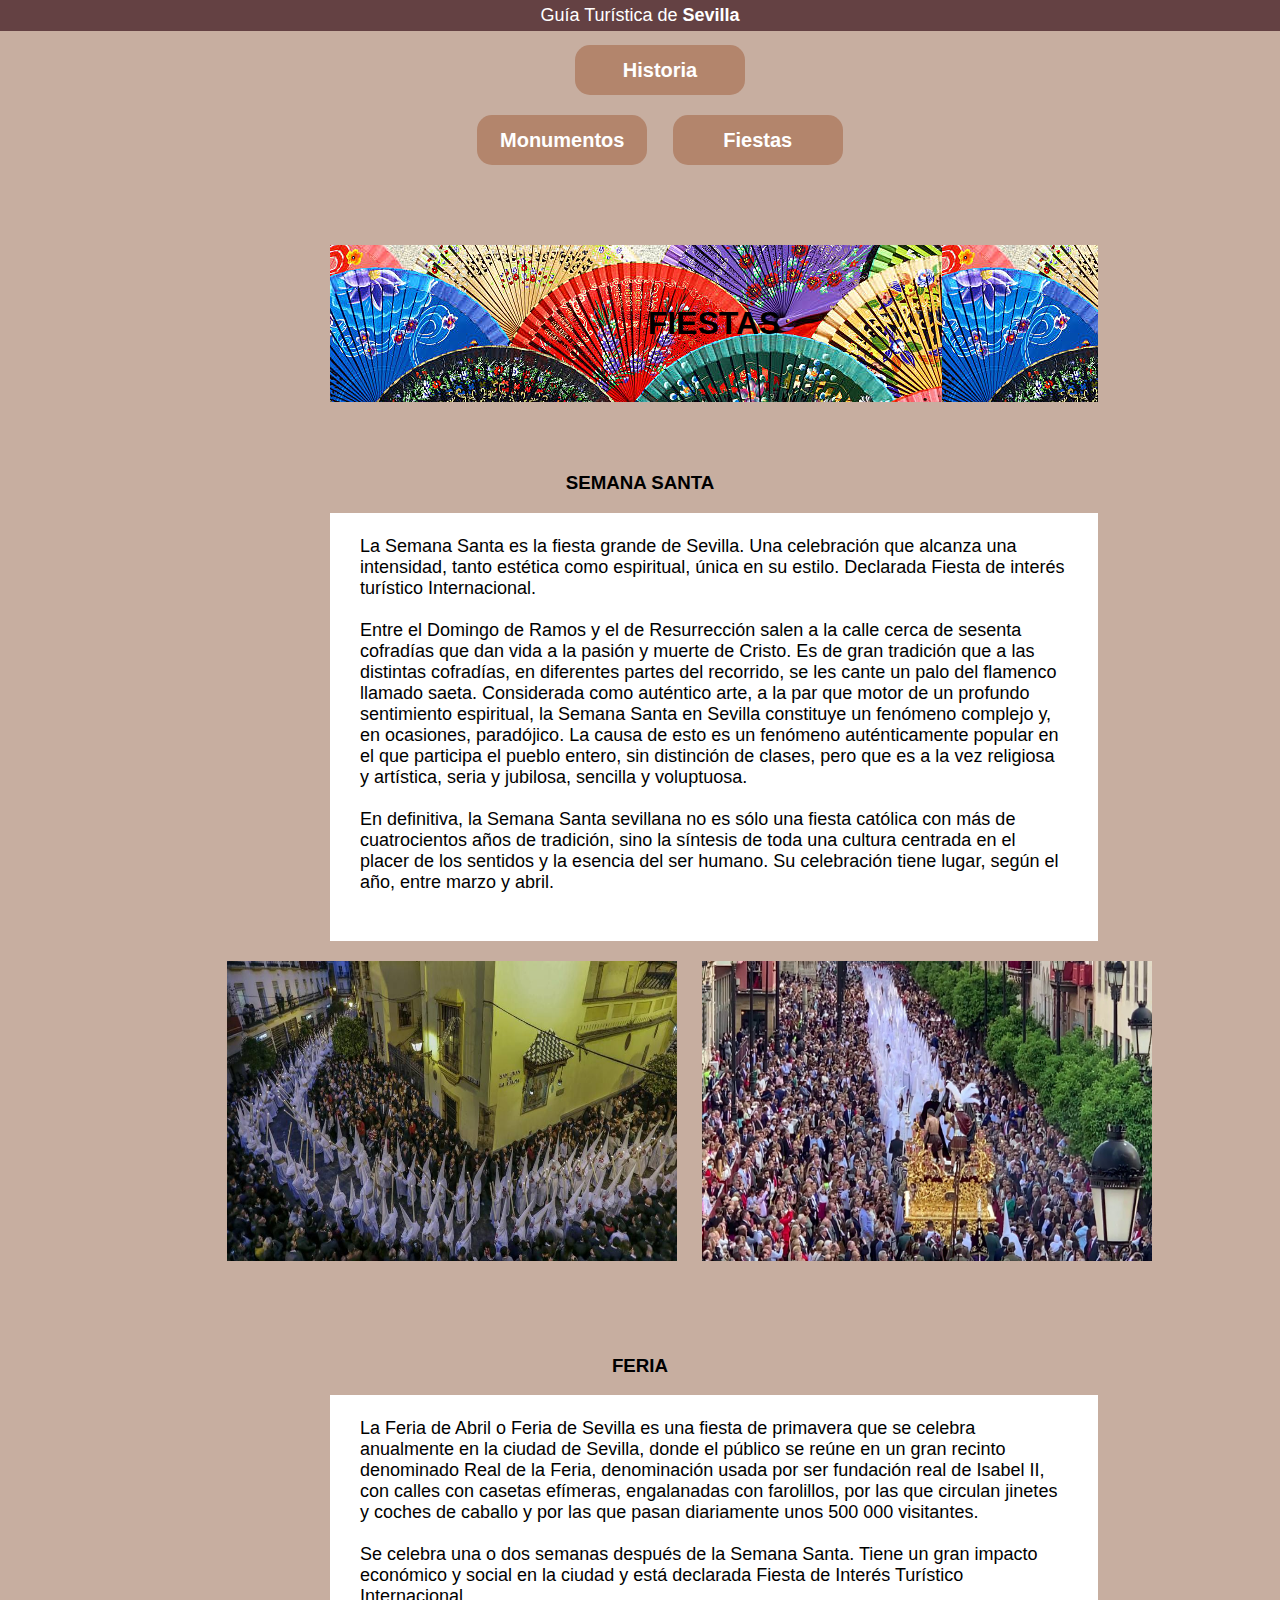
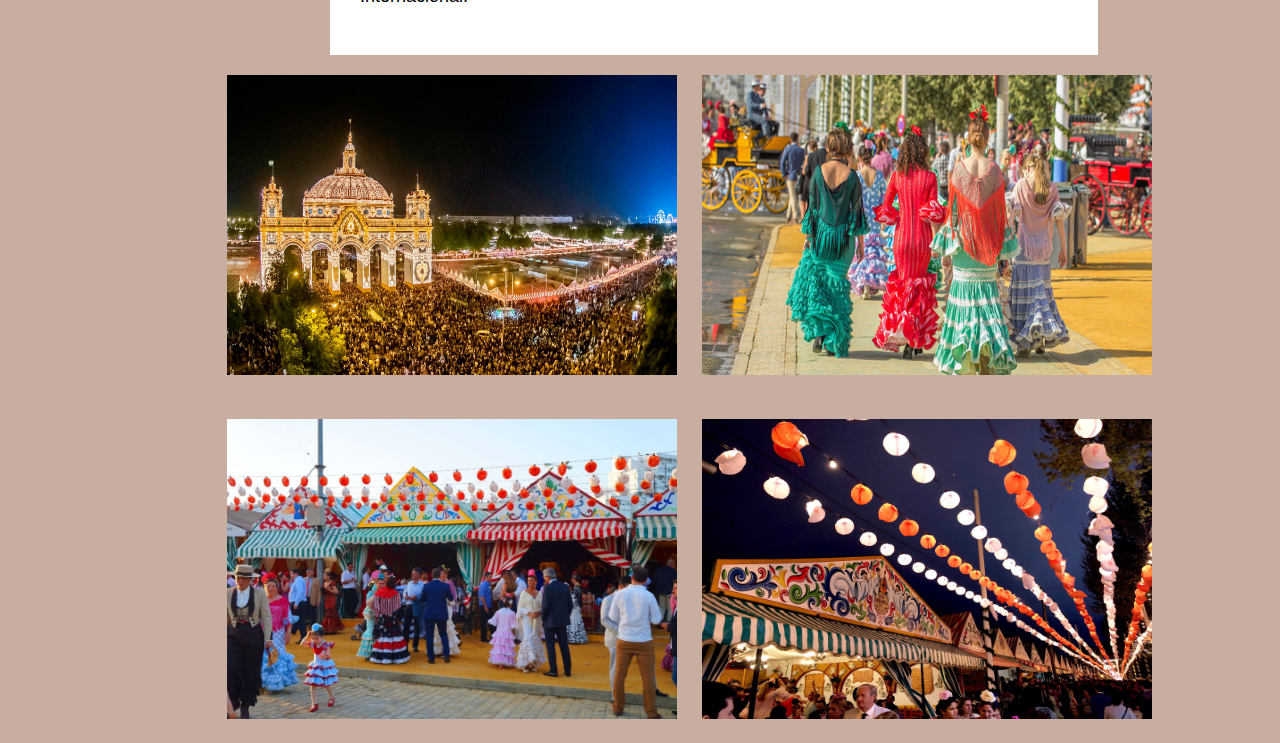
<file: fiestas.html>
<!DOCTYPE html>
<html>
    <head>
        <meta charset="utf-8">
        <meta http-equiv="X-UA-Compatible" content="IE=edge">
        <title>Guia Turística</title>
        <meta name="description" content="">
        <meta name="viewport" content="width=device-width, initial-scale=1">
        <link rel="stylesheet" href="css/style.css">
    </head>
    <body>
        <nav><a href="index.html">Guía Turística de <b>Sevilla</b></a></nav>
        
        <div id="menu">
            <ul id="menu_horizontal">
                <div id="sombreado"><li><a href="historia.html">Historia</a></li></div>
                <li><a href="monumentos.html">Monumentos</a></li>
                <li><a href="fiestas.html">Fiestas</a></li>
            </ul>

        </div>

        <div id="fondo2">
            <h1>FIESTAS</h1>
        </div>

        <h3>SEMANA SANTA</h3>
        <div id="caja">
            <p>La Semana Santa es la fiesta grande de Sevilla. Una celebración que alcanza una intensidad, tanto estética como espiritual, única en su estilo. Declarada Fiesta de interés turístico Internacional.
                <br><br>
            Entre el Domingo de Ramos y el de Resurrección salen a la calle cerca de sesenta cofradías que dan vida a la pasión y muerte de Cristo. Es de gran tradición que a las distintas cofradías, en diferentes partes del recorrido, se les cante un palo del flamenco llamado saeta.
            Considerada como auténtico arte, a la par que motor de un profundo sentimiento espiritual, la Semana Santa en Sevilla constituye un fenómeno complejo y, en ocasiones, paradójico. La causa de esto es un fenómeno auténticamente popular en el que participa el pueblo entero, sin distinción de clases, pero que es a la vez religiosa y artística, seria y jubilosa, sencilla y voluptuosa.
            <br><br>
            En definitiva, la Semana Santa sevillana no es sólo una fiesta católica con más de cuatrocientos años de tradición, sino la síntesis de toda una cultura centrada en el placer de los sentidos y la esencia del ser humano.
            Su celebración tiene lugar, según el año, entre marzo y abril.
             </p>
             
        </div>
    <div id="wrap">
        <div id="f2"><img src="src/nazarenio.jpg" width="250" height="150"></div>
        <div id="f2"><img src="src/semanasanta2.jpg"width="250" height="150"></div>
    </div>  
        <h3>FERIA</h3>
        <div id="caja">
            <p>La Feria de Abril o Feria de Sevilla es una fiesta de primavera que se celebra anualmente en la ciudad de Sevilla, donde el público se reúne en un gran recinto denominado Real de la Feria, denominación usada 
                por ser fundación real de Isabel II, con calles con casetas efímeras, engalanadas con farolillos, por las que circulan jinetes y coches de caballo y por las que pasan diariamente unos 500 000 visitantes.
               <br><br> 
                Se celebra una o dos semanas después de la Semana Santa. Tiene un gran impacto económico y social en la ciudad y está declarada Fiesta de Interés Turístico Internacional.
            </p>

               
              
        </div>
        <div id="wrap">
            <div id="f2"><img src="src/feria.jpg" width="250" height="150"></div>
            <div id="f2"><img src="src/feria2.jpg"width="250" height="150"></div>
            <div id="f2"><img src="src/feria3.jpg" width="250" height="150"></div>
            <div id="f2"><img src="src/feria4.jpg"width="250" height="150"></div>
        </div>
    </body>
</html>
</file>
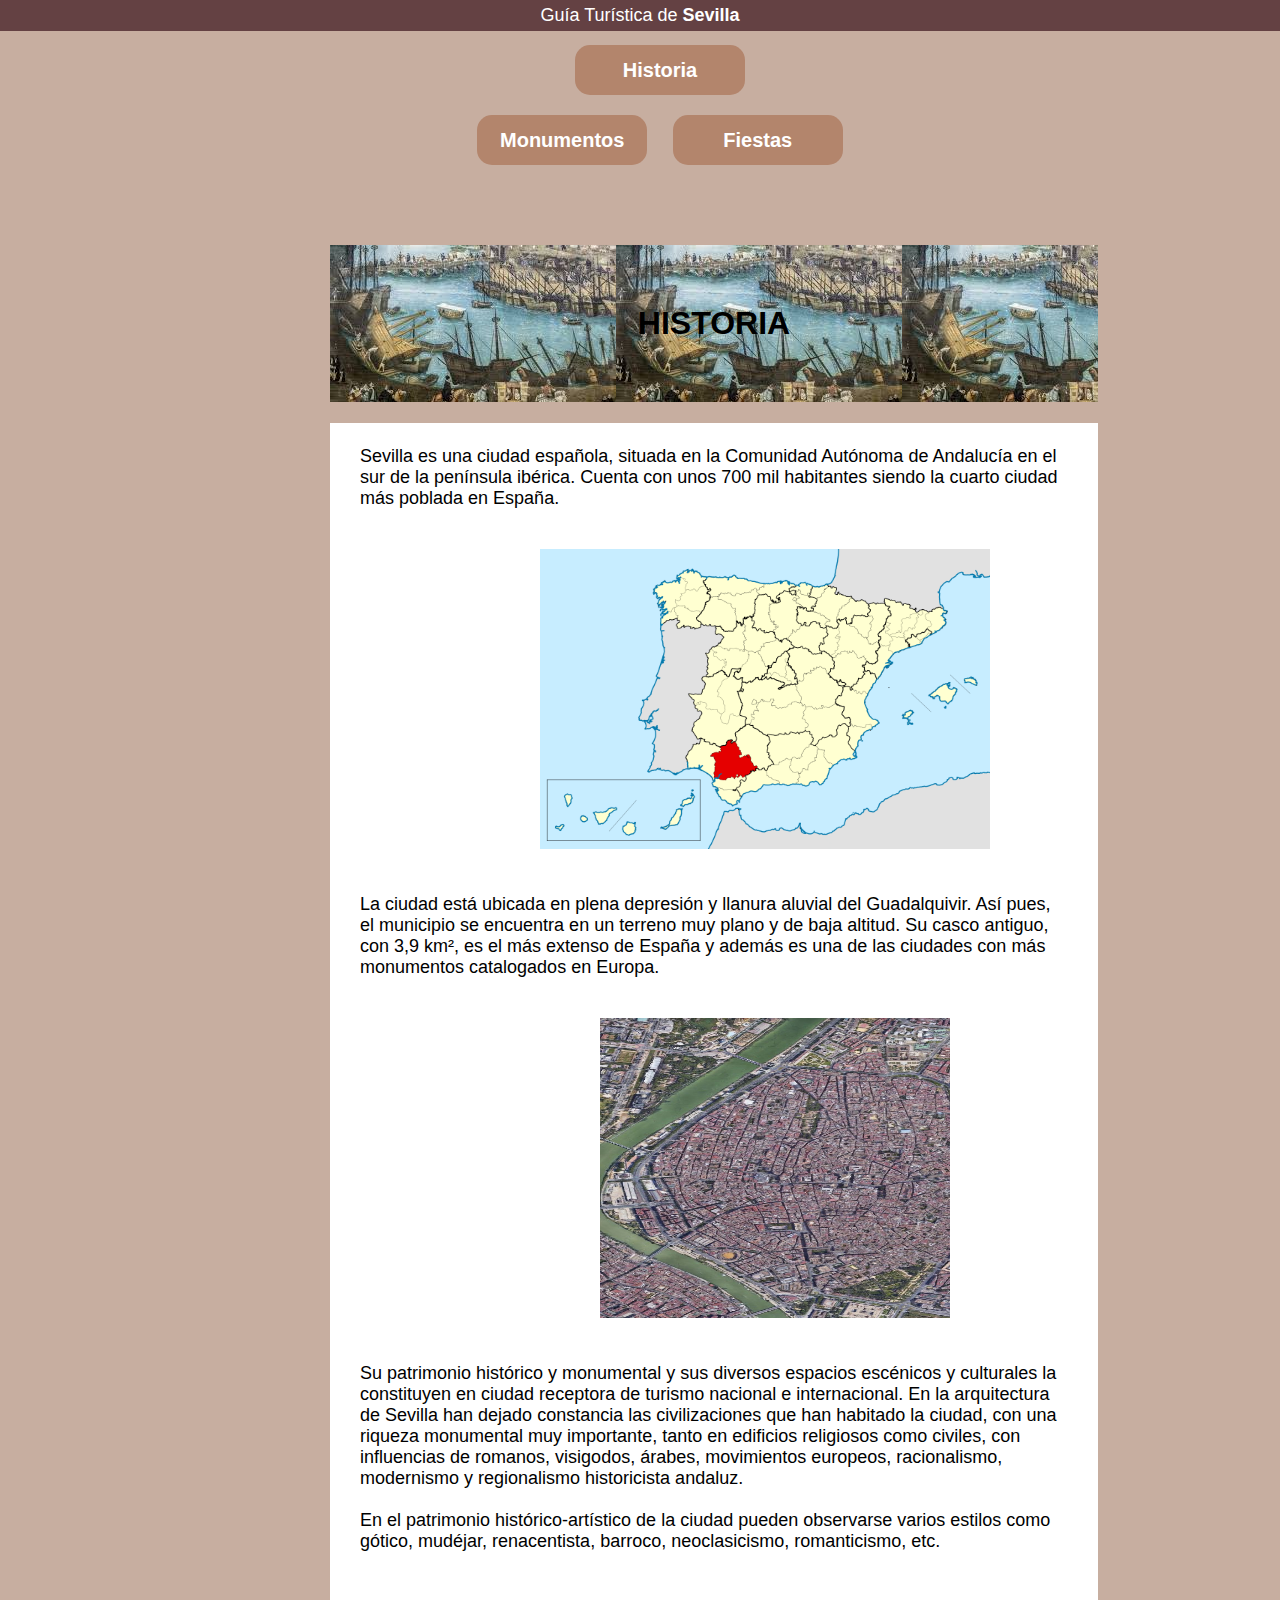
<file: historia.html>
<!DOCTYPE html>
<html>
    <head>
        <meta charset="utf-8">
        <meta http-equiv="X-UA-Compatible" content="IE=edge">
        <title>Guia Turística</title>
        <meta name="description" content="">
        <meta name="viewport" content="width=device-width, initial-scale=1">
        <link rel="stylesheet" href="css/style.css">
    </head>
    <body >
       
        <nav><a href="index.html">Guía Turística de <b>Sevilla</b></a></nav>
        
        <div id="menu">
            <ul id="menu_horizontal">
                <div id="sombreado"><li><a href="historia.html">Historia</a></li></div>
                <li><a href="monumentos.html">Monumentos</a></li>
                <li><a href="fiestas.html">Fiestas</a></li>
            </ul>
        </div>

        <div id="fondo">
            <h1>HISTORIA</h1>
        </div>


        <div id="caja">
        <p> Sevilla es una ciudad española, situada en la Comunidad Autónoma de Andalucía en el sur de la península ibérica.
            Cuenta con unos 700 mil habitantes siendo la cuarto ciudad más poblada en España.
            
                <div id="i1"><img src="src/mapa.png" width="240" height="180"></div>
          
            La ciudad está ubicada en plena depresión y llanura aluvial del Guadalquivir. Así pues, el municipio se encuentra en un terreno muy plano y de baja altitud.
            Su casco antiguo, con 3,9 km², es el más extenso de España y además es una de las ciudades con más monumentos catalogados en Europa. 
            
                <div id="i2"><img src="src/mapa2.jpg"width="200" height="250"></div>
            
            Su patrimonio histórico y monumental y sus diversos espacios escénicos y culturales la constituyen en ciudad receptora de turismo nacional e internacional.
            En la arquitectura de Sevilla han dejado constancia las civilizaciones que han habitado la ciudad, con una riqueza monumental muy importante, tanto en edificios 
            religiosos como civiles, con influencias de romanos, visigodos, árabes, movimientos europeos, racionalismo, modernismo y regionalismo historicista andaluz.
            <br><br>
            En el patrimonio histórico-artístico de la ciudad pueden observarse varios estilos como gótico, mudéjar, renacentista, barroco, neoclasicismo, romanticismo, etc.
        </p>
        </div>
   
    </body>
</html>
</file>
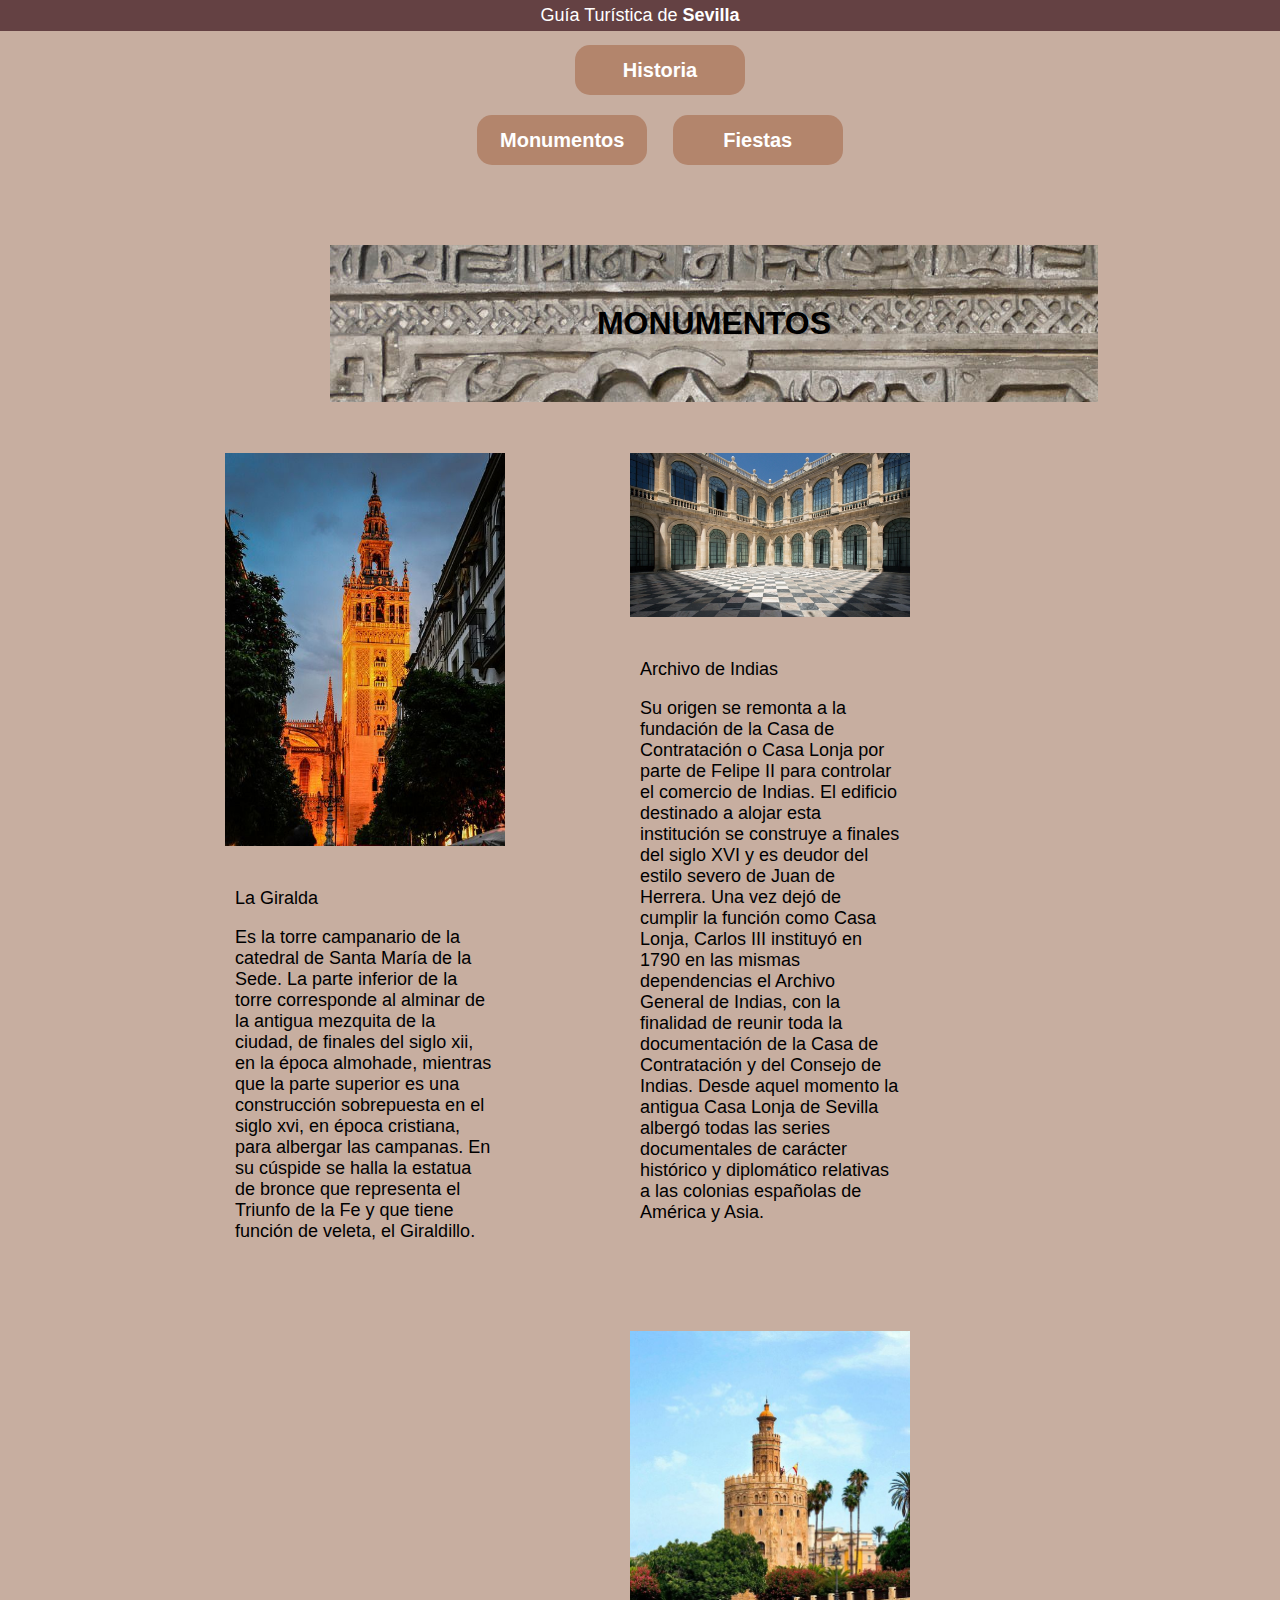
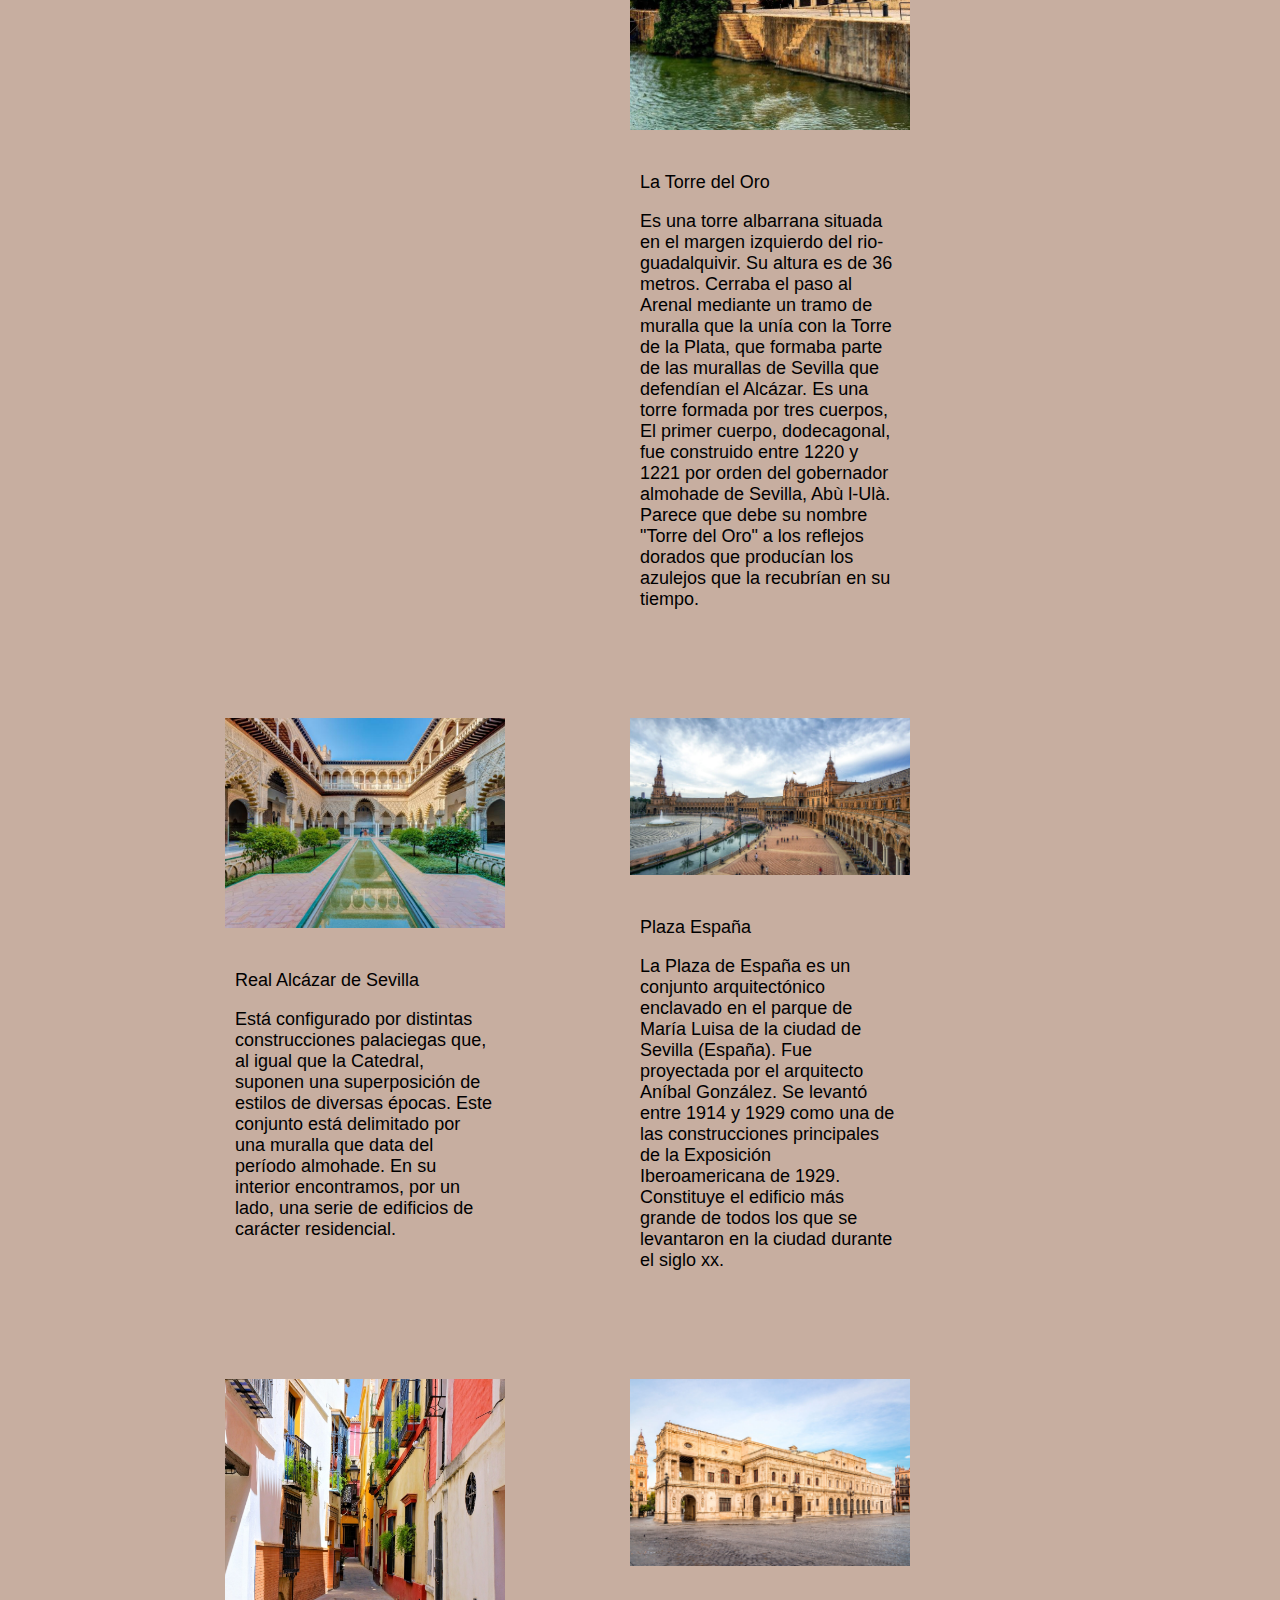
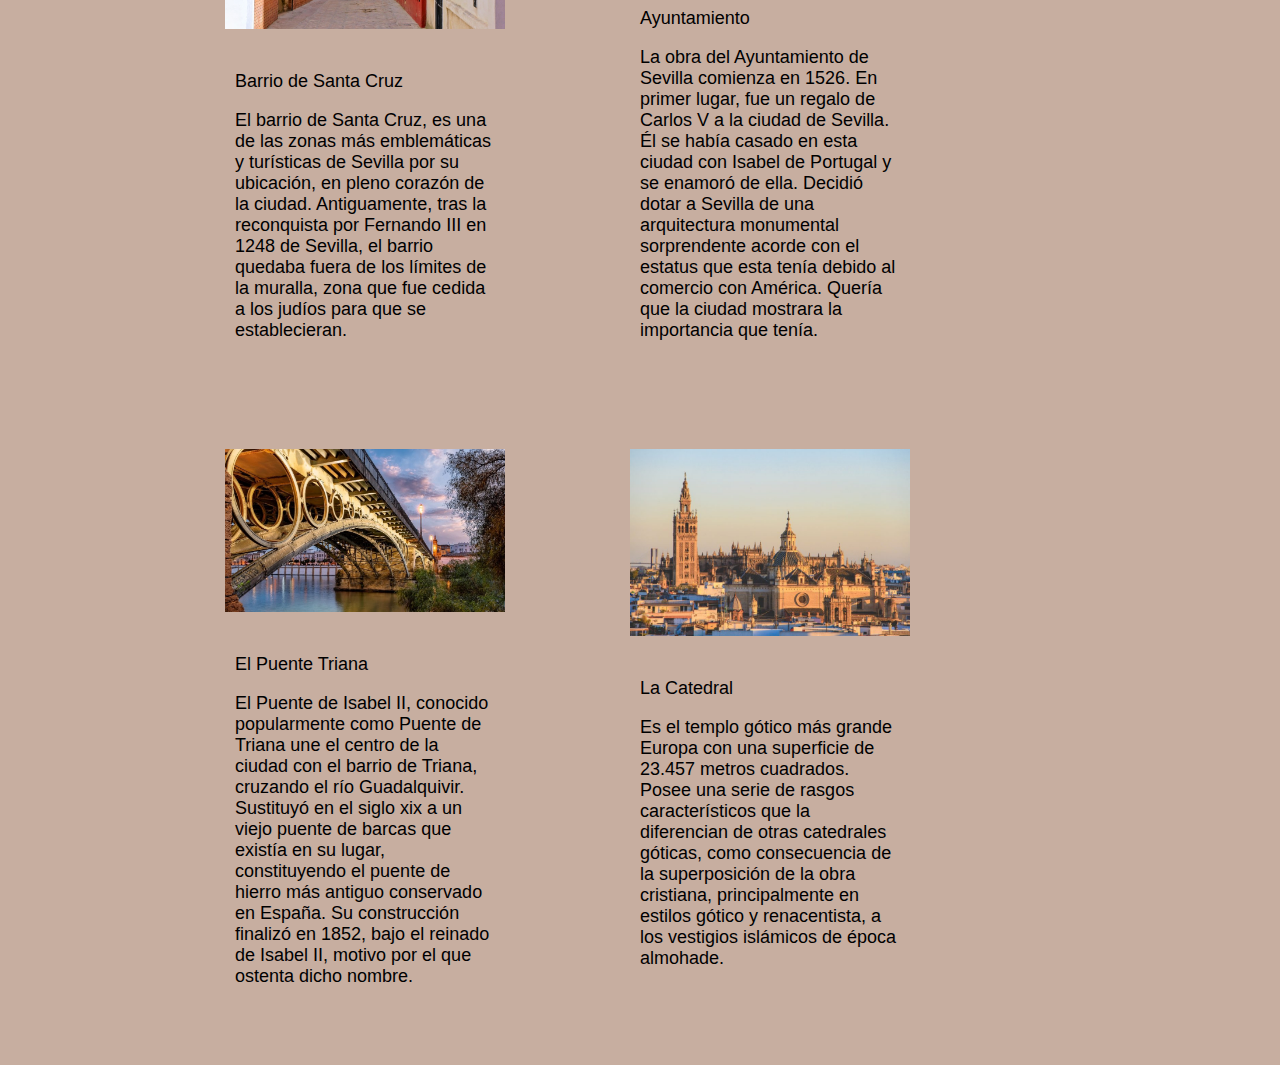
<file: monumentos.html>
<!DOCTYPE html>
<html>
    <head>
        <meta charset="utf-8">
        <meta http-equiv="X-UA-Compatible" content="IE=edge">
        <title>Guia Turística</title>
        <meta name="description" content="">
        <meta name="viewport" content="width=device-width, initial-scale=1">
        <link rel="stylesheet" href="css/style.css">
    </head>
    <body>
        <nav><a href="index.html">Guía Turística de <b>Sevilla</b></a></nav>
        
        <div id="menu">
            <ul id="menu_horizontal">
                <div id="sombreado"><li><a href="historia.html">Historia</a></li></div>
                <li><a href="monumentos.html">Monumentos</a></li>
                <li><a href="fiestas.html">Fiestas</a></li>
            </ul>
        </div>

        <div id="fondo1">
            <h1>MONUMENTOS</h1>
        </div>

        
        <div id="w">
        <div id="galeria">
            <div id="foto">
                <img src="src/giralda.jpg">
            </div>
            <div id="texto">
                <p>
                    La Giralda
                </p>
                <p>
                    Es la torre campanario de la catedral de Santa María de la Sede.
                    La parte inferior de la torre corresponde al alminar de la antigua
                    mezquita de la ciudad, de finales del siglo xii, en la época almohade,
                    mientras que la parte superior es una construcción sobrepuesta en el siglo xvi, 
                    en época cristiana, para albergar las campanas. En su cúspide se halla la estatua
                    de bronce que representa el Triunfo de la Fe y que tiene función de veleta, el Giraldillo.
                </p>
            </div>
        </div>

        <div id="galeria">
            <div id="foto">
                <img src="src/archivo2.jpg">
            </div>
            <div id="texto">
                <p>
                    Archivo de Indias
                </p>
                <p>Su origen se remonta a la fundación de la Casa de Contratación o Casa Lonja por parte de Felipe II para controlar el comercio de Indias. 
                    El edificio destinado a alojar esta institución se construye a finales del siglo XVI y es deudor del estilo severo de Juan de Herrera. 
                    Una vez dejó de cumplir la función como Casa Lonja, Carlos III instituyó en 1790 en las mismas dependencias el Archivo General de Indias,
                    con la finalidad de reunir toda la documentación de la Casa de Contratación y del Consejo de Indias. Desde aquel momento la antigua Casa Lonja de Sevilla
                    albergó todas las series documentales de carácter histórico y diplomático relativas a las colonias españolas de América y Asia.   
                </p>
            </div>
        </div>
       

        <div id="galeria">
            <div id="foto">
                <img src="src/torre.jpg">
            </div>
            <div id="texto">
                <p>
                    La Torre del Oro
                </p>
                <p>
                    Es una torre albarrana situada en el margen izquierdo del rio-guadalquivir. Su altura es de 36 metros. Cerraba el paso al Arenal mediante un tramo de 
                    muralla que la unía con la Torre de la Plata, que formaba parte de las murallas de Sevilla que defendían el Alcázar. Es una torre formada por tres cuerpos,
                    El primer cuerpo, dodecagonal, fue construido entre 1220 y 1221 por orden del gobernador almohade de Sevilla, Abù l-Ulà. 
                    Parece que debe su nombre "Torre del Oro" a los reflejos dorados que producían los azulejos que la recubrían en su tiempo.
                     </p>
            </div>
        </div>

        <div id="galeria">
            <div id="foto">
                <img src="src/alcazar.jpg">
            </div>
            <div id="texto">
                <p>
                    Real Alcázar de Sevilla
                </p>
                <p>
                    Está configurado por distintas construcciones palaciegas que, al igual que la Catedral, suponen una superposición de 
                    estilos de diversas épocas. Este conjunto está delimitado por una muralla que data del período almohade. En su interior encontramos,
                    por un lado, una serie de edificios de carácter residencial.
                     </p>
            </div>
        </div>

        <div id="galeria">
            <div id="foto">
                <img src="src/plaza.jpg">
            </div>
            <div id="texto">
                <p>
                    Plaza España
                </p>
                <p>
                    La Plaza de España es un conjunto arquitectónico enclavado en el parque de María Luisa de la ciudad de Sevilla (España). 
                    Fue proyectada por el arquitecto Aníbal González. Se levantó entre 1914 y 1929 como una de las construcciones principales de la Exposición
                    Iberoamericana de 1929. Constituye el edificio más grande de todos los que se levantaron en la ciudad durante el siglo xx.
                </p>
            </div>
        </div>

        <div id="galeria">
            <div id="foto">
                <img src="src/juderia.jpg">
            </div>
            <div id="texto">
                <p>
                   Barrio de Santa Cruz
                </p>
                <p> 
                    El barrio de Santa Cruz, es una de las zonas más emblemáticas y turísticas de Sevilla por su ubicación, en pleno corazón de la ciudad.
                    Antiguamente, tras la reconquista por Fernando III en 1248 de Sevilla, el barrio quedaba fuera de los límites de la muralla, zona que fue 
                    cedida a los judíos para que se establecieran.
                </p>
            </div>
        </div>

        <div id="galeria">
            <div id="foto">
                <img src="src/ayuntamiento.jpg">
            </div>
            <div id="texto">
                <p>
                    Ayuntamiento
                </p>
                <p>
                    La obra del Ayuntamiento de Sevilla comienza en 1526.  En primer lugar, fue un regalo de Carlos V a la ciudad de Sevilla.
                    Él se había casado en esta ciudad con Isabel de Portugal y se enamoró de ella. Decidió dotar a Sevilla de una arquitectura 
                    monumental sorprendente acorde con el estatus que esta tenía debido al comercio con América. Quería que la ciudad mostrara la 
                    importancia que tenía. 
                </p>
            </div>
        </div>

        

        <div id="galeria">
            <div id="foto">
                <img src="src/puente.jpg">
            </div>
            <div id="texto">
                <p>
                    El Puente Triana
                </p>
                <p>
                    El Puente de Isabel II, conocido popularmente como Puente de Triana une el centro de la ciudad con el barrio de Triana, cruzando el río Guadalquivir.
                    Sustituyó en el siglo xix a un viejo puente de barcas que existía en su lugar, constituyendo el puente de hierro más antiguo conservado en España. 
                    Su construcción finalizó en 1852, bajo el reinado de Isabel II, motivo por el que ostenta dicho nombre.
                </p>
            </div>
        </div>

        <div id="galeria">
            <div id="foto">
                <img src="src/catedral.jpg">
            </div>
            <div id="texto">
                <p>
                    La Catedral
                </p>
                <p>
                    Es el templo gótico más grande Europa con una superficie de 23.457 metros cuadrados. 
                    Posee una serie de rasgos característicos que la diferencian de otras catedrales góticas, como consecuencia de la superposición de la obra cristiana,
                    principalmente en estilos gótico y renacentista, a los vestigios islámicos de época almohade.
                </p>
            </div>
        </div>

      
    </div>

        <script src="" async defer></script>
    </body>
</html>
</file>
<file: css/style.css>
body{
    font-family: Arial;
    padding:0;
    margin:0;
    height:100%;
}

nav {
    position: fixed;
    background-color: #644143;
    top: 0;
    width: 100%;
    text-align: center;
    font-size: 18px;
    color: rgb(255, 255, 255);
    left: 0;
    padding: 5px;
}

a:link, a:visited {text-decoration: none;
color:#ffffff ; background-color:#644143; }
    
a:hover { color: #ffffff; background-color: #644143; }

#menu {
    margin-top: 35px;
    margin-right: 35px;
    
}

#menu_horizontal {
    font-size: 15px;
    font-weight: bold;
}

li { 
    padding: 0; 
    display: inline;
    margin-left: 20px;
    text-align: center;
}

#menu_horizontal a {
    display: block; 
    padding: 15px;
    border-radius: 15px;
}
 

#menu_horizontal a:link, #menu_horizontal a:visited {text-decoration: none;
color:#ffffff ; background-color:#b3856c; }

#menu_horizontal a:hover { color: #ffffff; background-color: #89573d; }


#fondo{
  background-image: url('historiaaa.jfif');
  
}

#fondo1{
  background-image: url('al andaldjansd.jpg');
}

#fondo2{
  background-image: url('abanico.jpg');
}


#caja{
    font-size: 15px;
    margin-right: 40px;
    margin-left: 40px;
    background-color: #ffffff;
    padding: 30px;
    margin-top: 0px;
    padding-top: 5px;
}


#wrap{
  display: flex;
  flex-wrap: wrap;
  justify-content: center;
}

#wrap >div{
  margin-right: 30px;
  margin-left: 45px;
  margin-top: 20px;


}
#f2 {
 margin-bottom: 20px;
margin-top: 20px;
justify-content: center;
  
}

h1 {
  text-align: center;
  margin-top: 70px;
  padding-top: 60px;
  padding-bottom: 60px;
  margin-left: 40px;
  margin-right: 40px;
}

#galeria{
  margin: 10px 20px;
  float: left;
  width:320px;
}

#galeria img{
  width: 100%;
  height: auto;
  padding: 20px;
}

#galeria:hover{
  border: 1px solid rgb(0, 0, 0);
  transform:rotate;
  
}

#texto{
  font-family: Arial, Helvetica, sans-serif;
  padding-right: 30px;
  padding-left: 30px;
  padding-bottom: 50px;
  font-size: 15px;
}

#t{
  font-family: Arial, Helvetica, sans-serif;
  padding-right: 30px;
  padding-left: 30px;
  padding-bottom: 30px;
  padding-top: 15px;
  font-size: 15px;
}

h3{
  text-align: center;
  margin-top: 70px;
}

#i1{
  margin-left: 10px;
  margin-top: 40px;
  margin-bottom: 40px;
}

#i2{
  margin-left: 18px;
  margin-top: 40px;
  margin-bottom: 40px;
}








/* PORTADA*/
* {
    box-sizing: border-box;
  }

  .container {
    display: flex;
    overflow: hidden;
    
  }
  
  .panel {
    background-size: cover;
    background-position: center;
    background-repeat: no-repeat;
    height: 60vh;
    border-radius: 70px;
    color: #fff;
    cursor: pointer;
    flex: 0.5;
    margin: 5px;
    position: relative;
    -webkit-transition: all 700ms ease-in;
    
  }
  
  
  .panel.active {
    flex: 5;
  }
  
 
  
  @media only screen and (min-width: 450px) {
    .container {
      width: 100%;
      height: 100%;
      display: flex;
    }
  
    .panel:nth-of-type(4),
    .panel:nth-of-type(5) {
      display: none;
    }

    .panel{
      margin-left: 30px;
      margin-right: 30px;
      height: 75vh;
    }
    
    #menu {
      width: 100%;
      height: 14%;
  }
  
  #menu_horizontal {
    font-family: Arial;
    font-size: 20px; 
    font-weight: bold;
    line-height: 20px;
    text-align: center;
    }

    li { 
      margin: 10px;
      display: inline;
      display: inline-block;
  }

    #menu_horizontal a {
    display: block; 
    padding: 15px ;
    width: 170px;
    border: 2px ; 
    text-align:center;
    }
   
  
      #menu_horizontal a:link, #menu_horizontal a:visited {text-decoration: none;
        color:#ffffff ; background-color:#b3856c; }
  
      #menu_horizontal a:hover { color: #ffffff; background-color: #89573d; }
  
      a:link, a:visited {text-decoration: none;
        color:#ffffff ; background-color:#644143; }
        
      a:hover { color: #ffffff; background-color: #644143; }


      #caja{
        font-size: 18px;
        background-color: #ffffff;
        margin-top: 0px;
        padding-top: 5px;
        max-width: 60%;
        justify-content: center;
        margin-left: 330px;
    }

      #i1 img{
        width: 450px;
        height: 300px;
        
      }

      #i1{
        margin-left: 180px;
        margin-top: 40px;
        margin-bottom: 40px;
      }

      #i2{
        margin-left: 240px;
        margin-top: 40px;
        margin-bottom: 40px;
      }

      #i2 img{
        width: 350px;
        height: 300px;
      }

      #fondo{
        max-width: 60%;
        margin-left: 330px;
        margin-top: 50px;
        
      }

      #fondo1{
        max-width: 60%;
        margin-left: 330px;
        margin-top: 50px;
        
      }

      #fondo2{
        max-width: 60%;
        margin-left: 330px;
        margin-top: 50px;
        
      }


    
      #t{
        font-size: 18px;
        margin-top: 0px;
        padding-top: 5px;
        max-width: 60%;
        justify-content: center;
        margin-left: 350px;
      }

      #w{
        max-width: 80%;
        margin-left: 140px;
      }

      #galeria{
        margin-left: 65px;
      }
      
      #galeria img{
        width: 100%;
      }
      
      #galeria:hover{
        border: 1px solid rgb(0, 0, 0);
        transform:rotate();
        
      }

      #texto{
        font-family: Arial, Helvetica, sans-serif;
        padding-right: 30px;
        padding-left: 30px;
        font-size: 18px;
        max-width: 100%;
      }

      

       #f2 img{
        width: 350px;
        height: 230px;
      }

       #f2 {
        margin-bottom: 20px;
        margin-top: 20px;
        margin-left: 100px;
         
       }

       #f2 img{
        width: 450px;
        height: 300px;
      }
     
     #wrap{
      display: flex;
      flex-wrap: wrap;
      max-width: 80%;
      margin-left:170px;
      
     }
    
    
    #wrap > div {
      margin-right: 5px;
      margin-left: 20px;
      margin-top: 20px;
      
      
    }

    body{
      background-color: #c7aea0;
    }

      
      

  }
</file>
